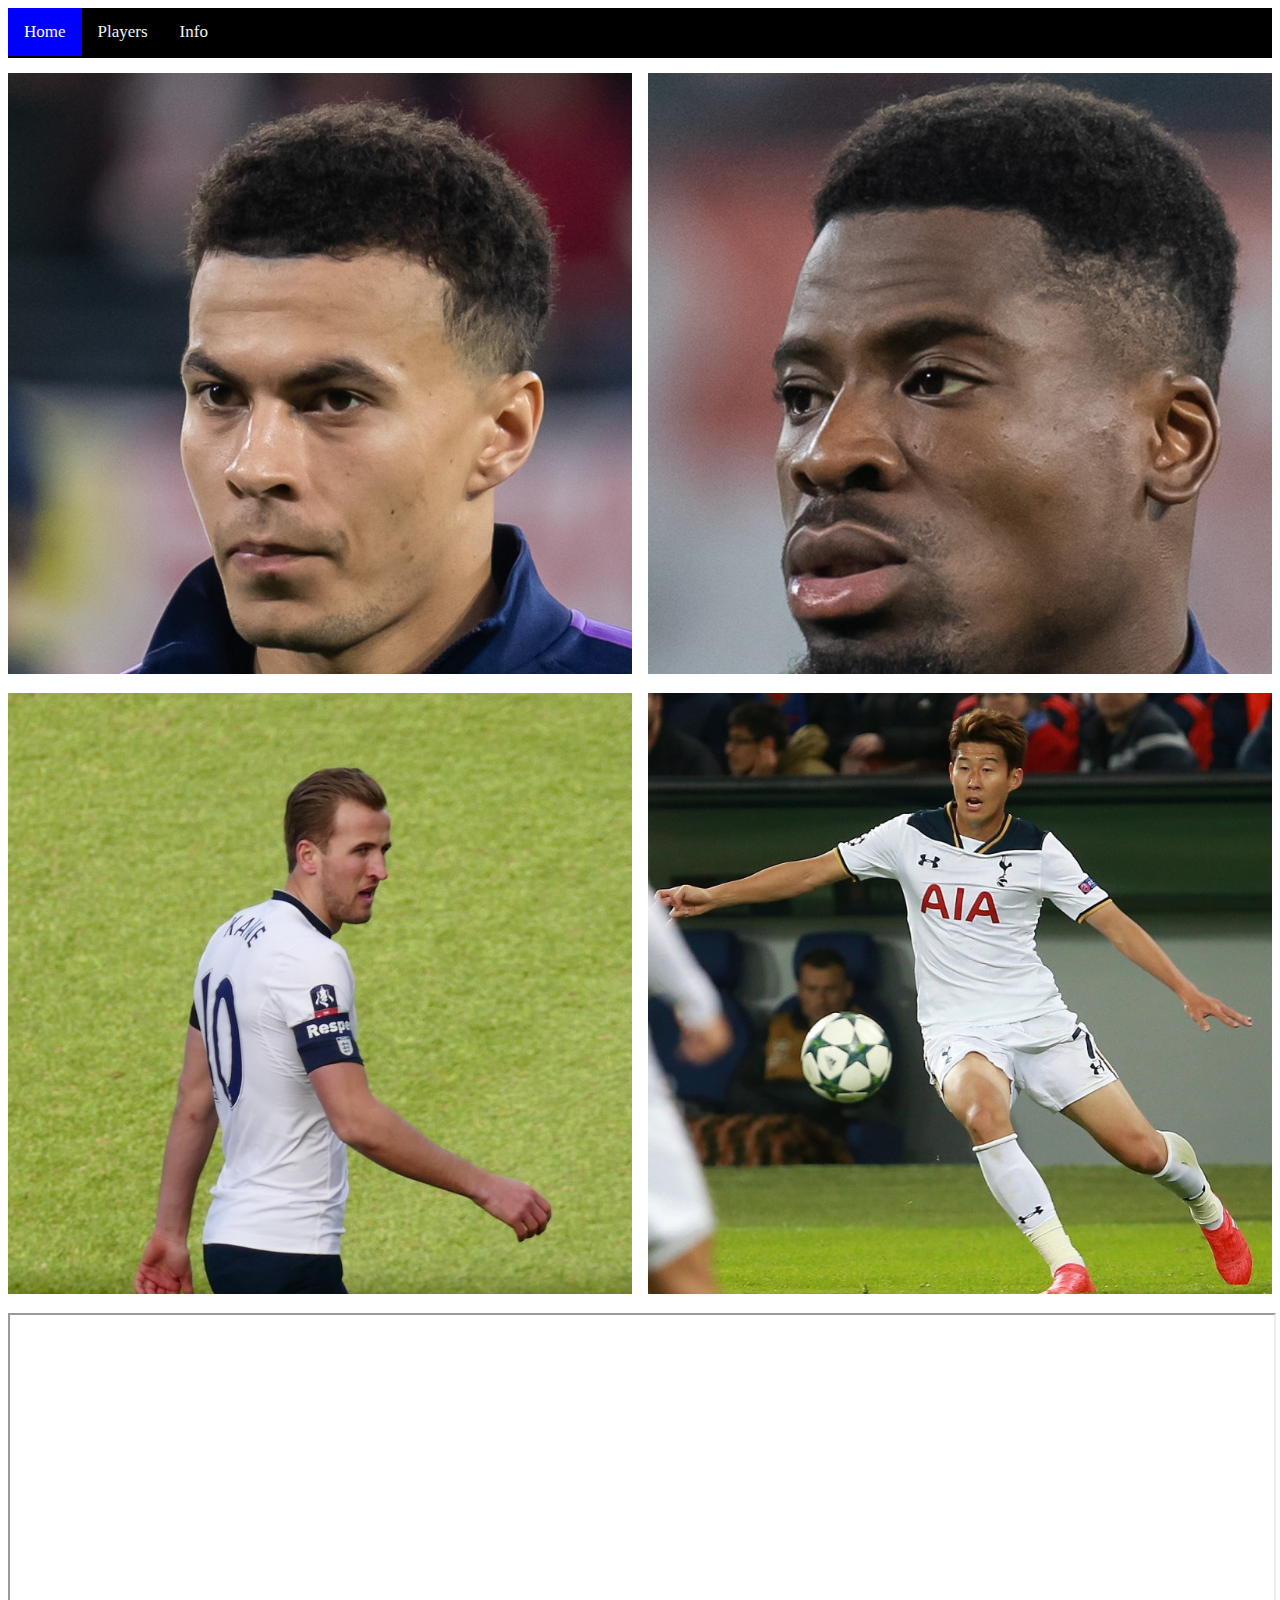
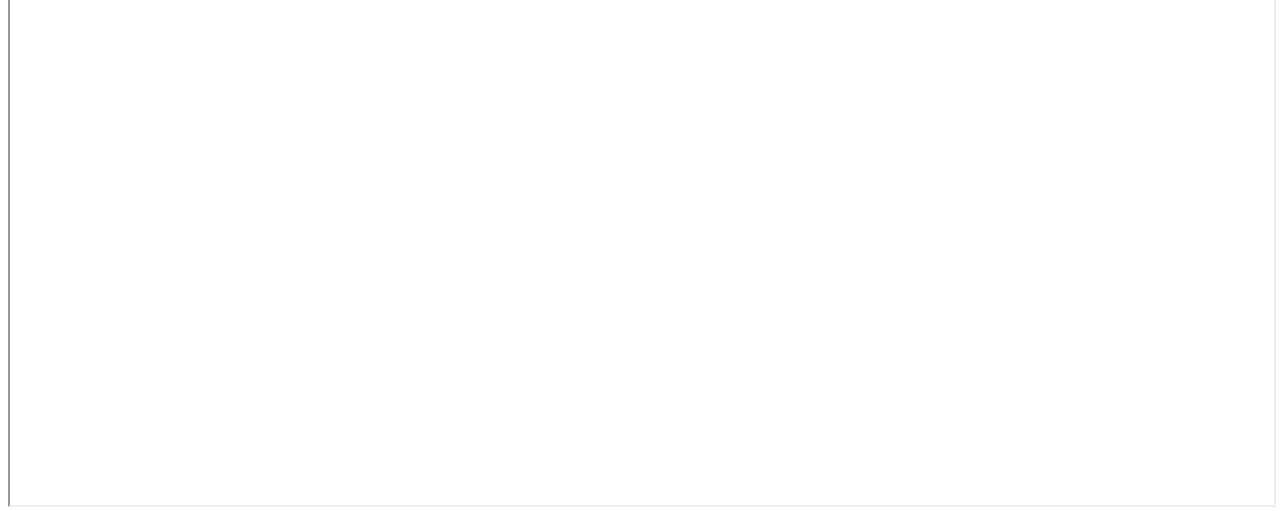
<file: index.html>
<!DOCTYPE html>
<html lang="en">

<head>
  <meta charset="UTF-8">
  <meta name="viewport" content="width=device-width, initial-scale=1.0">
  <title>Tottenham</title>
  <link rel="stylesheet" href="css/style.css" type="text/css">
  <link rel="stylesheet" href="css/grid.css" type="text/css">
</head>

<body>
<!-- Meny -->
  <div class="container">
    <nav class="topnav">
      <a class="active" href="index.html">Home</a>
      <a href="team.html">Players</a>
      <a href="info.html">Info</a>
    </nav>
    <!-- Slideshow container -->
    <header>
      <div class="slideshow1">
        <img src="img/dele-alli-2.jpeg" class="mySlides resize" title="by Steffen Prößdorf, licensed under CC BY-SA 4.0" alt="Picture of Dele Alli">
        <img src="img/lucas-moura-2.jpeg" class="mySlides resize" title="by Steffen Prößdorf, licensed under CC BY-SA 4.0" alt="Picture of Lucas Moura">
        <img src="img/toby-alderweireld-2.jpeg" class="mySlides resize" title="by Steffen Prößdorf, licensed under CC BY-SA 4.0" alt="Picture of Toby Alderweireld">
      </div>
    </header>
    <main>
      <img src="img/sergej-aurier-2.jpeg" class="resize" title="by Steffen Prößdorf, licensed under CC BY-SA 4.0" alt="Picture of Serge Aurier">
    </main>

    <section>
      <img class="resize" src="img/harry-kane-2.jpeg" title="by Enviro Warrior, licensed under CC BY-SA 2.0" alt="Picture of Harry Kane">
    </section>

    <aside>
      <img class="resize" src="img/heung-min-son-2.jpeg" title="by Дмитрий Голубович, licensed under CC BY-SA 3.0" alt="Picture of Heung Min Son">
    </aside>

    <footer>
      <iframe class="video" src="https://www.youtube.com/embed/ZGsuN4kGdgM" title="YouTube video player" allow="accelerometer; autoplay; clipboard-write; encrypted-media; gyroscope; picture-in-picture" allowfullscreen></iframe>
    </footer>
  </div>
  <script src="js/script.js"></script>
</body>

</html>
</file>
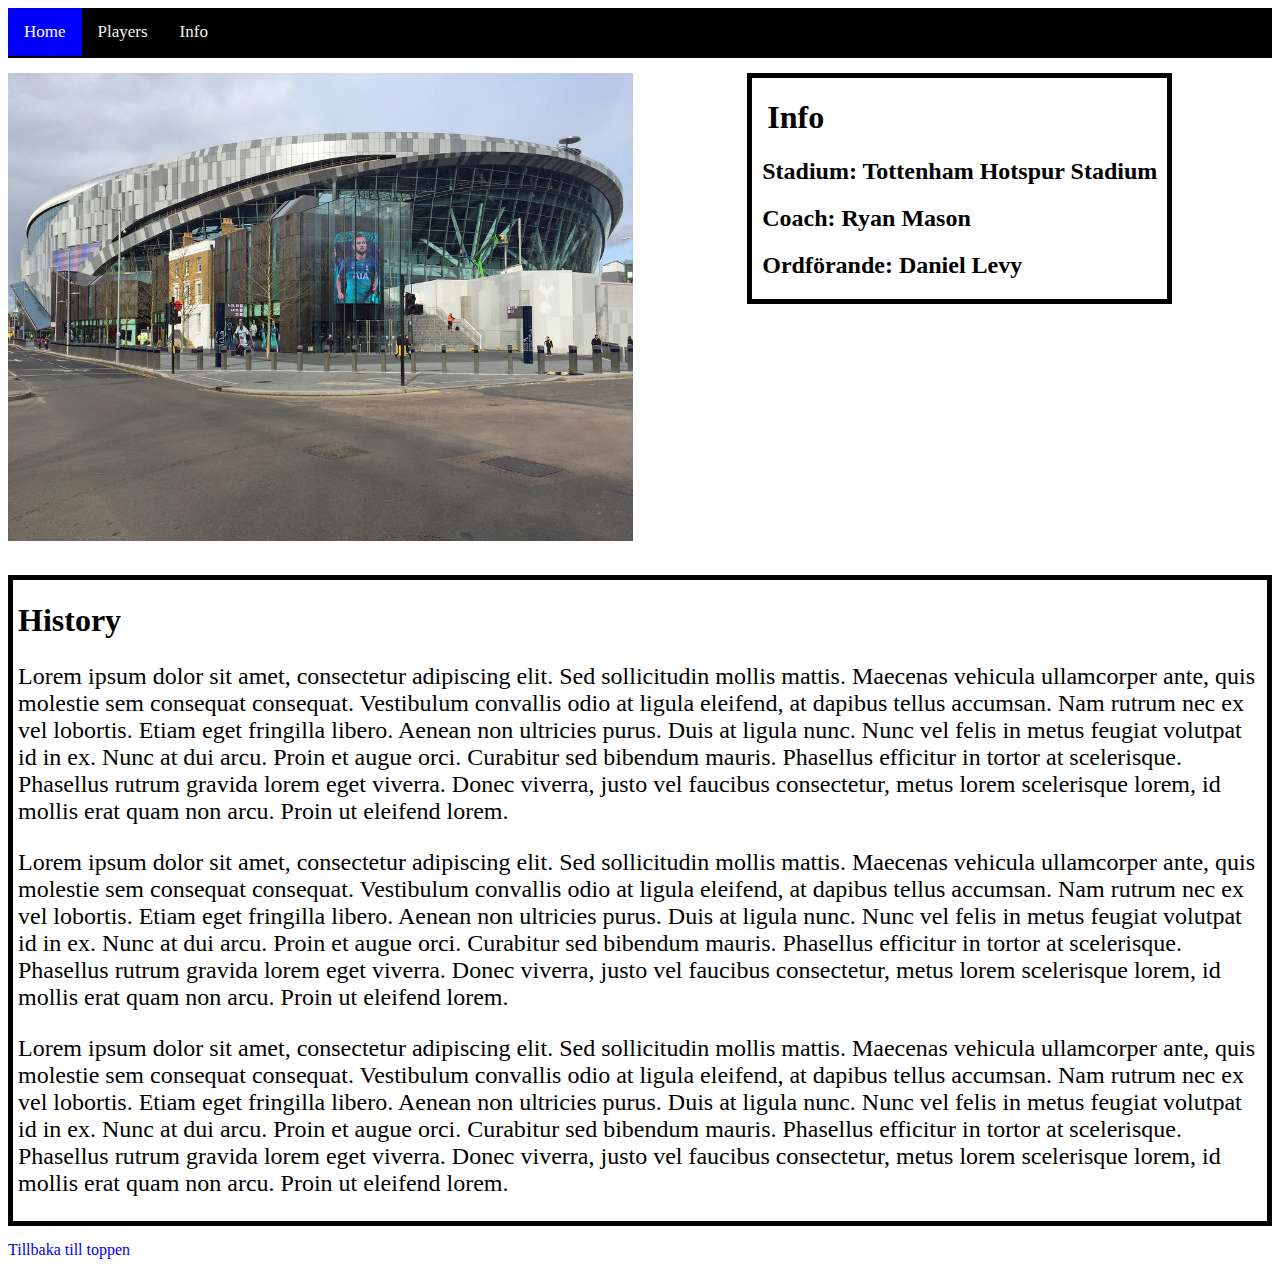
<file: info.html>
<!DOCTYPE html>
<html lang="en">

<head>
  <meta charset="UTF-8">
  <title>Team</title>
  <link rel="stylesheet" href="css/style.css" type="text/css">
  <link rel="stylesheet" href="css/grid.css" type="text/css">
  <meta name="viewport" content="width=device-width, initial-scale=1.0">
</head>

<body>
  <div class="container">
  <nav class="topnav top">
    <a class="active" href="index.html">Home</a>
    <a href="team.html">Players</a>
    <a href="info.html">Info</a>
  </nav>
  <main class="info">
    <h1>Info</h1>
    <h2>Stadium: Tottenham Hotspur Stadium</h2>
    <h2>Coach: Ryan Mason</h2>
    <h2>Ordförande: Daniel Levy</h2>
  </main>
  <header>
    <img class="stadium" src="img/tottenham-hotspur-stadium.jpeg" title="by diamond geezer, licensed under CC BY-NC-ND 2.0" alt="Picture of Tottenham Hotspur Stadium">
  </header>
  <footer class="history">
    <h1>History</h1>
    <p>Lorem ipsum dolor sit amet, consectetur adipiscing elit. Sed sollicitudin mollis mattis. Maecenas vehicula ullamcorper ante, quis molestie sem consequat consequat. Vestibulum convallis odio at ligula eleifend, at dapibus tellus accumsan. Nam rutrum nec ex vel lobortis. Etiam eget fringilla libero. Aenean non ultricies purus. Duis at ligula nunc. Nunc vel felis in metus feugiat volutpat id in ex. Nunc at dui arcu. Proin et augue orci. Curabitur sed bibendum mauris. Phasellus efficitur in tortor at scelerisque. Phasellus rutrum gravida lorem eget viverra. Donec viverra, justo vel faucibus consectetur, metus lorem scelerisque lorem, id mollis erat quam non arcu. Proin ut eleifend lorem.</p>
    <p>Lorem ipsum dolor sit amet, consectetur adipiscing elit. Sed sollicitudin mollis mattis. Maecenas vehicula ullamcorper ante, quis molestie sem consequat consequat. Vestibulum convallis odio at ligula eleifend, at dapibus tellus accumsan. Nam rutrum nec ex vel lobortis. Etiam eget fringilla libero. Aenean non ultricies purus. Duis at ligula nunc. Nunc vel felis in metus feugiat volutpat id in ex. Nunc at dui arcu. Proin et augue orci. Curabitur sed bibendum mauris. Phasellus efficitur in tortor at scelerisque. Phasellus rutrum gravida lorem eget viverra. Donec viverra, justo vel faucibus consectetur, metus lorem scelerisque lorem, id mollis erat quam non arcu. Proin ut eleifend lorem.</p>
    <p>Lorem ipsum dolor sit amet, consectetur adipiscing elit. Sed sollicitudin mollis mattis. Maecenas vehicula ullamcorper ante, quis molestie sem consequat consequat. Vestibulum convallis odio at ligula eleifend, at dapibus tellus accumsan. Nam rutrum nec ex vel lobortis. Etiam eget fringilla libero. Aenean non ultricies purus. Duis at ligula nunc. Nunc vel felis in metus feugiat volutpat id in ex. Nunc at dui arcu. Proin et augue orci. Curabitur sed bibendum mauris. Phasellus efficitur in tortor at scelerisque. Phasellus rutrum gravida lorem eget viverra. Donec viverra, justo vel faucibus consectetur, metus lorem scelerisque lorem, id mollis erat quam non arcu. Proin ut eleifend lorem.</p>
  </footer>
  <article>
  <a href="#top">Tillbaka till toppen</a>
</article>
</div>
</body>

</html>
</file>
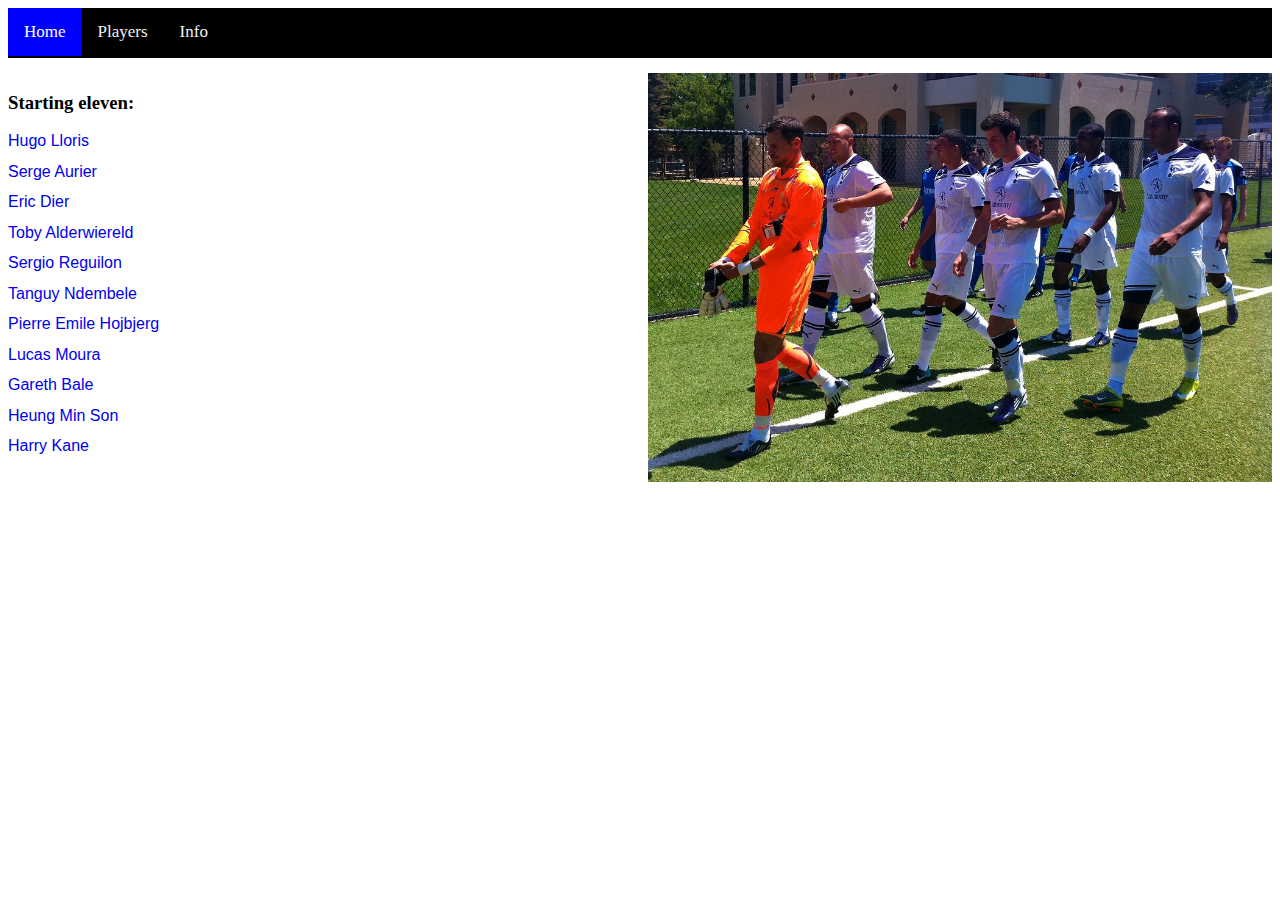
<file: team.html>
<!DOCTYPE html>
<html lang="en">

<head>
  <meta charset="UTF-8">
  <title>Team</title>
  <meta name="viewport" content="width=device-width, initial-scale=1.0">
  <link rel="stylesheet" href="css/style.css" type="text/css">
  <link rel="stylesheet" href="css/grid.css" type="text/css">
</head>

<body>
  <div class="container">
    <nav class="topnav">
      <a class="active" href="index.html">Home</a>
      <a href="team.html">Players</a>
      <a href="info.html">Info</a>
    </nav>
    <header>
      <h3>Starting eleven:</h3>
      <ul>
        <li><a href="https://sv.wikipedia.org/wiki/Hugo_Lloris" target="_blank">Hugo Lloris</a></li>
        <li><a href="https://sv.wikipedia.org/wiki/Serge_Aurier" target="_blank">Serge Aurier</a></li>
        <li><a href="https://sv.wikipedia.org/wiki/Eric_Dier" target="_blank">Eric Dier</a></li>
        <li><a href="https://sv.wikipedia.org/wiki/Toby_Alderweireld" target="_blank">Toby Alderwiereld</a></li>
        <li><a href="https://sv.wikipedia.org/wiki/Sergio_Reguil%C3%B3n" target="_blank">Sergio Reguilon</a></li>
        <li><a href="https://sv.wikipedia.org/wiki/Tanguy_Ndomb%C3%A9l%C3%A9" target="_blank">Tanguy Ndembele</a></li>
        <li><a href="https://sv.wikipedia.org/wiki/Pierre_Emile_H%C3%B8jbjerg" target="_blank">Pierre Emile Hojbjerg</a></li>
        <li><a href="https://sv.wikipedia.org/wiki/Lucas_Moura" target="_blank">Lucas Moura</a></li>
        <li><a href="https://sv.wikipedia.org/wiki/Gareth_Bale" target="_blank">Gareth Bale</a></li>
        <li><a href="https://sv.wikipedia.org/wiki/Son_Heung-min" target="_blank">Heung Min Son</a></li>
        <li><a href="https://sv.wikipedia.org/wiki/Harry_Kane" target="_blank">Harry Kane</a></li>
      </ul>
    </header>
    <main>
      <img class="team" src="img/tottenham-hotspur-team-1.jpeg" title="by niallkennedy, licensed under CC BY-NC 2.0" alt="Picture of the Tottenham Hotspur squad in 2011">
    </main>
  </div>
</body>

</html>
</file>
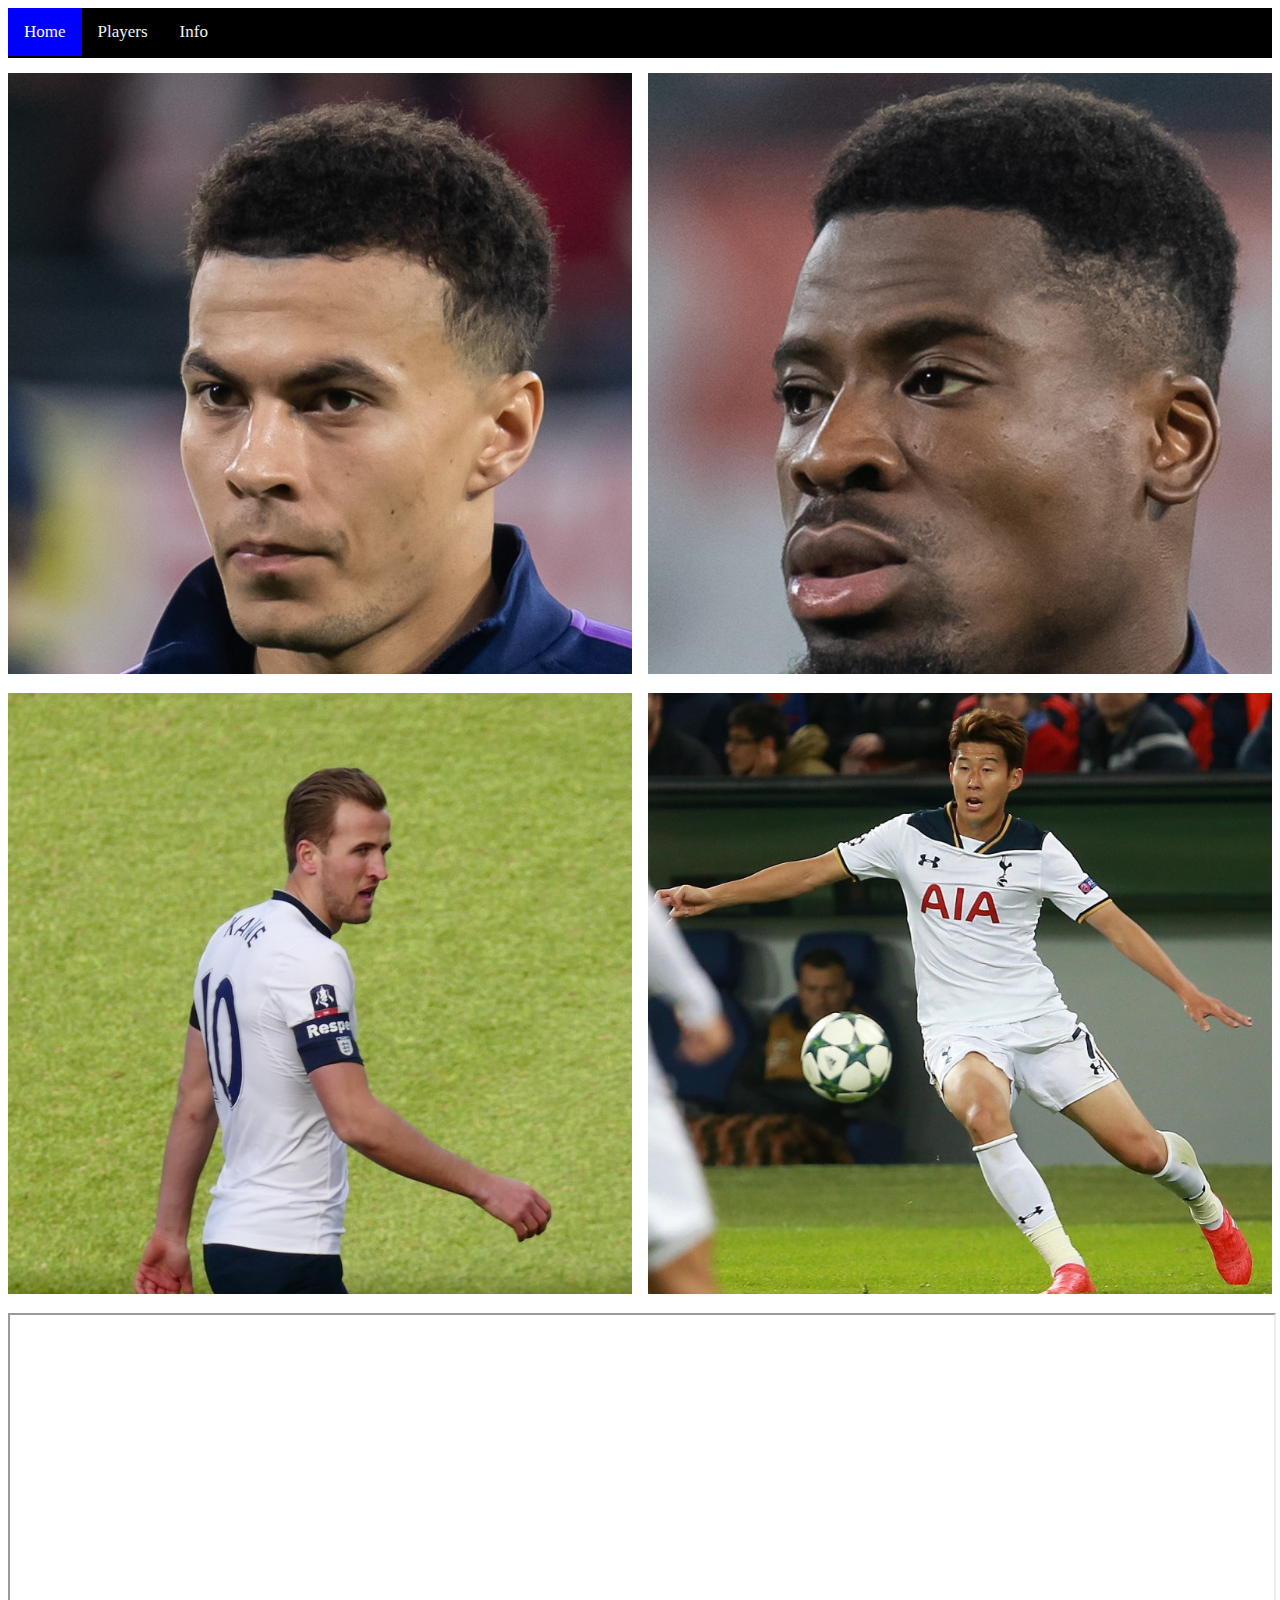
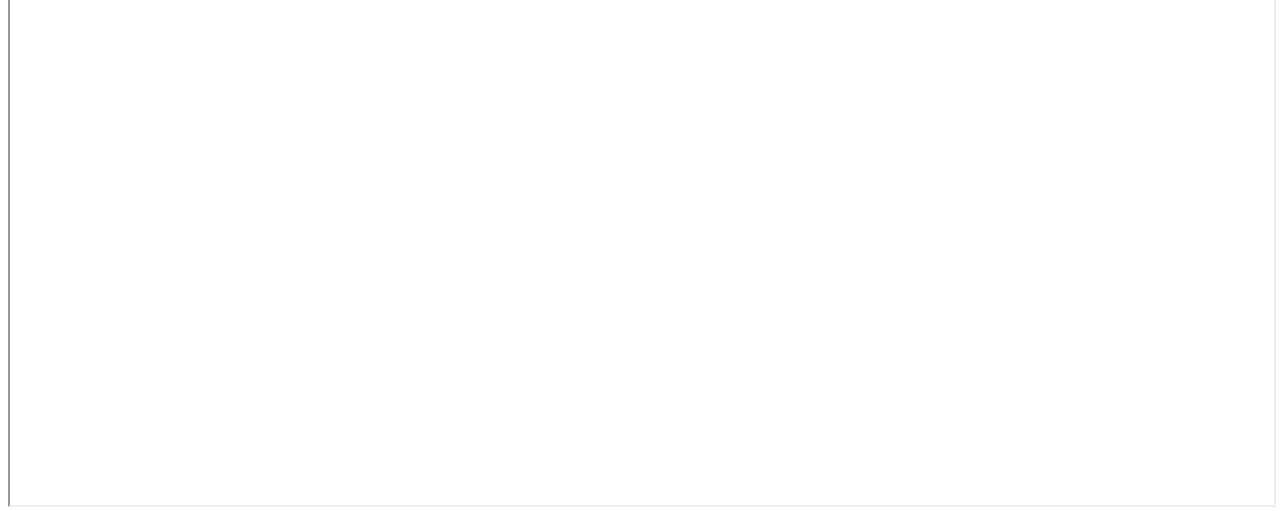
<file: wireframe.html>
<!DOCTYPE html>
<html lang="en">

<head>
  <meta charset="UTF-8">
  <meta name="viewport" content="width=device-width, initial-scale=1.0">
  <title>Tottenham</title>
  <link rel="stylesheet" href="css/style.css" type="text/css">
  <link rel="stylesheet" href="css/grid.css" type="text/css">
</head>

<body>
<!-- Meny -->
  <div class="container">
    <nav class="topnav">
      <a class="active" href="wireframe.html">Home</a>
      <a href="team.html">Players</a>
      <a href="info.html">Info</a>
    </nav>
    <!-- Slideshow container -->
    <header>
      <div class="slideshow1">
        <img src="img/dele-alli-2.jpeg" class="mySlides resize" title="by Steffen Prößdorf, licensed under CC BY-SA 4.0" alt="Picture of Dele Alli">
        <img src="img/lucas-moura-2.jpeg" class="mySlides resize" title="by Steffen Prößdorf, licensed under CC BY-SA 4.0" alt="Picture of Lucas Moura">
        <img src="img/toby-alderweireld-2.jpeg" class="mySlides resize" title="by Steffen Prößdorf, licensed under CC BY-SA 4.0" alt="Picture of Toby Alderweireld">
      </div>
    </header>
    <main>
      <img src="img/sergej-aurier-2.jpeg" class="resize" title="by Steffen Prößdorf, licensed under CC BY-SA 4.0" alt="Picture of Serge Aurier">
    </main>

    <section>
      <img class="resize" src="img/harry-kane-2.jpeg" title="by Enviro Warrior, licensed under CC BY-SA 2.0" alt="Picture of Harry Kane">
    </section>

    <aside>
      <img class="resize" src="img/heung-min-son-2.jpeg" title="by Дмитрий Голубович, licensed under CC BY-SA 3.0" alt="Picture of Heung Min Son">
    </aside>

    <footer>
      <iframe class="video" src="https://www.youtube.com/embed/ZGsuN4kGdgM" title="YouTube video player" allow="accelerometer; autoplay; clipboard-write; encrypted-media; gyroscope; picture-in-picture" allowfullscreen></iframe>
    </footer>
  </div>
  <script type="text/javascript" src="js/script.js"></script>
</body>

</html>
</file>
<file: css/style.css>
body {
  padding: 0px;
}

.resize {
  max-width: 100%;
}
.video {
  width: 100%;
  height: 500%;
}
/* Making the video responsive for all devices */
@media screen and (max-width: 600px) {
  .video {
    width: 100%;
    height: 100%;
  }
}
@media screen and (min-width: 601px) and (max-width: 800px) {
  .video {
    width: 100%;
    height: 200%;
  }
}
@media screen and (min-width: 801px) and (max-width: 1000px) {
  .video {
    width: 100%;
    height: 300%;
  }
}
@media screen and (min-width: 1001px) and (max-width: 1200px) {
  .video {
    width: 100%;
    height: 400%;
  }
}

.team {
  width: 100%;
}
/* Add a black background color to the top navigation */
.topnav {
  position: relative;
  background-color: black;
  overflow: hidden;
  width: 100%;
  display: inline-block;
  float: left;
}

/* Style the links inside the navigation bar */
.topnav a {
  float: left;
  color: #f2f2f2;
  text-align: center;
  padding: 14px 16px;
  text-decoration: none;
  font-size: 17px;
}

/* Change the color of links on hover */
.topnav a:hover {
  background-color: #ddd;
  color: black;
}

/* Add a color to the active/current link */
.topnav a.active {
  background-color: blue;
  color: white;
}

/* Centered section inside the top navigation */
.topnav-centered a {
  float: none;
  top: 50%;
  left: 50%;
  transform: translate(-50%, -50%);
}


/* Right-aligned section inside the top navigation*/
.topnav-right {
  float: right;
}

/* Responsive navigation menu - display links on top of each other instead of next to each other (for mobile devices) */
@media screen and (max-width: 600px) {
  .topnav a, .topnav-right {
    float: none;
    display: block;
  }

  .topnav-centered a {
    position: relative;
    top: 0;
    left: 0;
    transform: none;
  }
}
/* Styling for unordered list */
ul {
    list-style-type: none;
    font-family: arial;
    margin: 0;
    padding: 0;
}
li {
  margin-bottom: 2%;
}
h3 {
  padding: 0;
}

a {
  text-decoration: none;
  display: inline-block;
}

.info {
  padding-left: 10px;
  padding-right: 10px;
  display: inline-block;
  border: solid 5px;
}
.history {
  border: solid 5px;
}
p {
  font-size: 1.5rem;
  padding-left: 5px;
  padding-right: 5px;
}

h1 {
  padding-right: 5px;
  padding-left: 5px;
}
.stadium {
  max-width: 100%;
}
</file>
<file: css/grid.css>
.container {
  display: grid;
  grid-template-columns: repeat(2,1fr); 
  grid-template-rows: minmax(50px, auto);
  grid-gap: 15px;
}

nav {
grid-column: 1 / -1;
grid-row: 1 / 2;
}

header {
  grid-column: 1 / 2 ;
  grid-row: 2 / 3;
}

main {
  grid-column: 2 / 3;
  grid-row: 2 / 3;
}

section {
  grid-column: 1 / 2;
  grid-row: 3 / 4;
}

aside {
  grid-column: 2 / 3;
  grid-row: 3 / 4;
}

footer {
  grid-column: 1 / -1;
  grid-row: 4 / 5;
}
article {
  grid-column: 1 / -1;
  grid-row: 5 / 6;
}

.info {
  place-self: start center;
}

.history {
  place-self: center end;
}
/* For mobile devices */
@media screen and (max-width: 600px) {
  .container {
    grid-template-columns: 1fr;
    grid-gap: 10px;
  }
  nav {
  grid-column: 1 / 2;
  grid-row: 1 / 2;
  }

  header {
    grid-column: 1 / 2 ;
    grid-row: 2 / 3;
  }

  main {
    grid-column: 1 / 2;
    grid-row: 3 / 4;
  }

  section {
    grid-column: 1 / 2;
    grid-row: 4 / 5;
  }

  aside {
    grid-column: 1 / 2;
    grid-row: 5 / 6;
  }

  footer {
    grid-column: 1 / 2;
    grid-row: 6 / 7;
  }

  article {
    grid-column: 1 / -1;
    grid-row: 7 / 8;
  }
}
</file>
